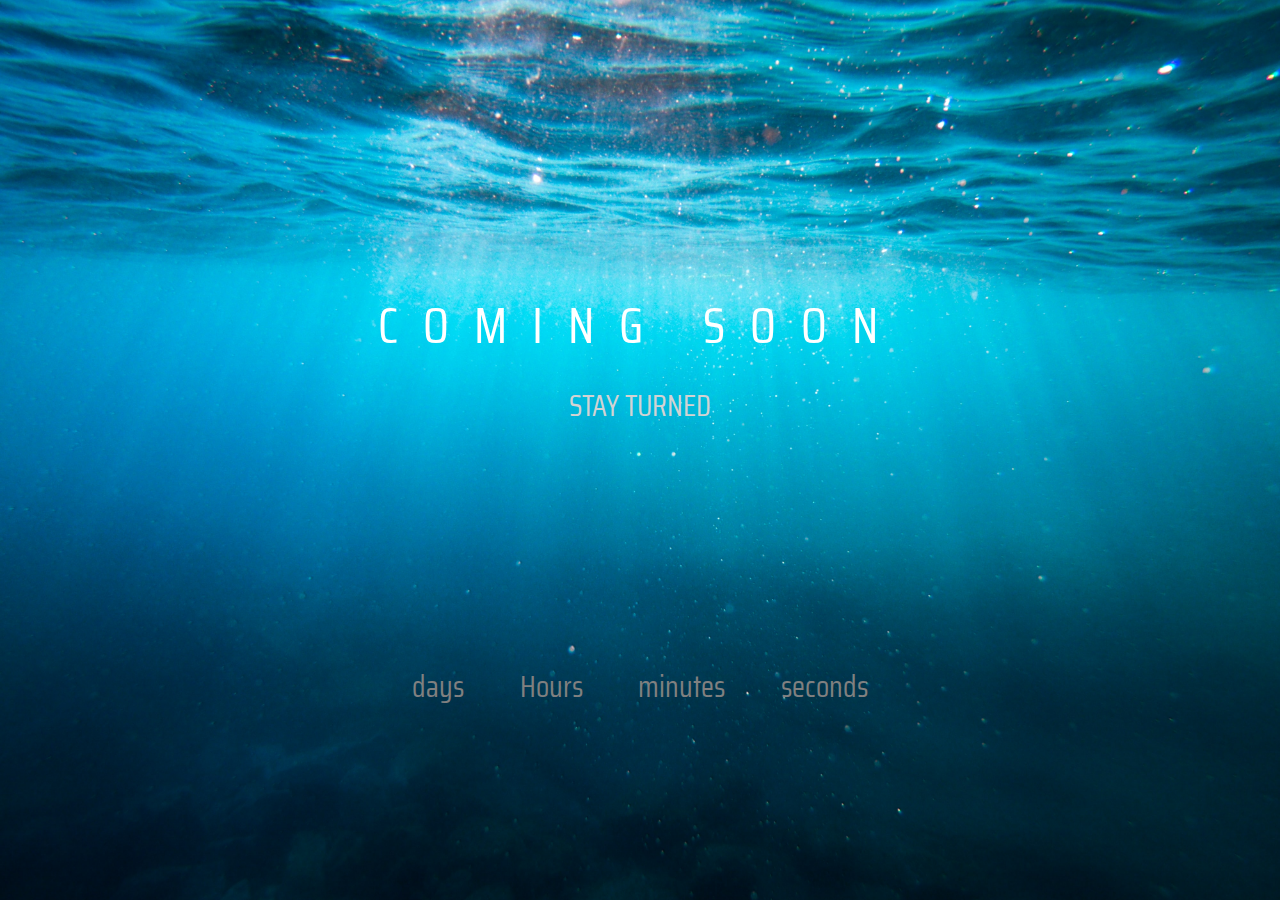
<file: countdown/index.html>
<!DOCTYPE html> <html lang="en"> <head>
    <title></title>
    <meta charset="UTF-8">
    <meta name="viewport" content="width=device-width, initial-scale=1">
    
      <!--Font-->
    <link rel="preconnect" href="https://fonts.googleapis.com">
    <link rel="preconnect" href="https://fonts.gstatic.com" crossorigin>
    <link href="https://fonts.googleapis.com/css2?family=Saira+Condensed:wght@400;700&display=swap" rel="stylesheet">

    <link href="style.css" rel="stylesheet">
  </head>
  <body>
    <div class="container">
      <div class="title">
        <p id="title">Coming soon</p>
        <p id="description">Stay turned</p>
      </div>
      <div class="container-countdown">
        <div class="display">
          <p id="days"></p>
          <p>days</p>
        </div>
        <div class="display">
          <p id="hours"></p>
          <p>Hours</p>
        </div>
        <div class="display">
          <p id="minutes"></p>
          <p>minutes</p>
        </div>
        <div class="display">
          <p id="seconde"></p>
          <p>seconds</p>
        </div>
      </div>
    </div>
    <script src="script.js"></script>
  </body>
</html>
</file>
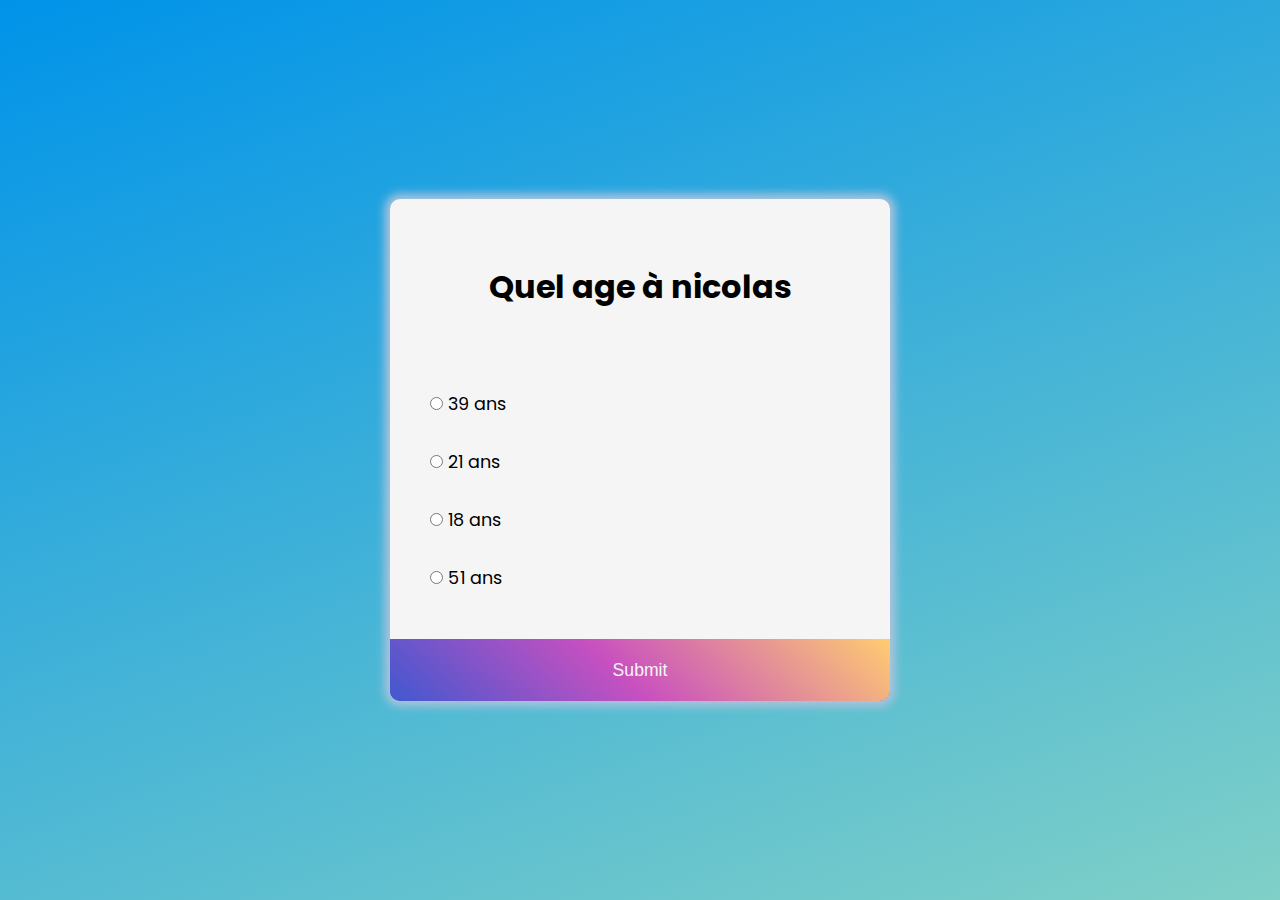
<file: Quizz/index.html>
<!DOCTYPE html>
<html lang="en">
  <head>
    <title>Quizz app</title>
    <meta charset="UTF-8">
    <meta name="viewport" content="width=device-width, initial-scale=1">
    <link href="style.css" rel="stylesheet">
  </head>
  <body>
    <div class="container-question" id="quizz">
      <p class="question" id="question-display">wich language most used 2020</p>
      <ul>
        <li class="answer">
          <input type="radio"  id="a" name="answer">
          <label for="a" id="answerA"></label>
        </li>
        <li class="answer">
          <input type="radio" id="b"  name="answer">
          <label for="b" id="answerB">Javascript</label>
        </li>
        <li class="answer">
          <input type="radio" id="c" name="answer">
          <label for="c" id="answerC">Java</label>
        </li>
        <li class="answer">
          <input type="radio" id="d" name="answer">
          <label for="d" id="answerD">Golang</label>
        </li>
      </ul>
      <button class="btn" type="submit" id="btnSubmit">Submit</button>
    </div>
    <div class="resume-quiz-hidden" id="result">
      <div class="score-display">
        <p class="score">score</p>
        <p id="score">10/10</p>
        <button class="btn" id="replay">Replay</button>
      </div>
      <div class="resume-correction" id="card-container">
      </div>
    </div>
    <script src="app.js"></script>
  </body>
</html>
</file>
<file: countdown/style.css>
*{
  box-sizing: border-box;
  margin: 0;
  padding: 0;
  text-decoration: none;
}

body{
  height: 100vh;
  width: 100vw;
  background: url("background.jpg") no-repeat;
  background-size: cover;
  background-position: center;
  display: flex;
  justify-content: center;
  align-items: center;
}

.container {
  height: 80%;
  width: 80%;
  background-size: contain;
  display: flex;
  flex-direction: column;
  justify-content: space-around;
  align-items: center;
  font-family: "Saira Condensed";
}

/*-----Title---------*/
.title{
  text-align: center;
  line-height: 3rem;
  text-transform: uppercase;
  color: white;
  margin-top: 7rem;
}

.title #title{
  letter-spacing: 25px;
  font-size: 50px;
}

.title #description{
  padding: 2rem 0;
  font-size: 30px;
  color: lightgray;
}


/*-----COUNTDOWN------*/

.container-countdown{
  width: 50%;
  display: flex;
  justify-content: space-around;
}


.display{
  text-align: center;
}


.display p:first-of-type{
  color: white;
  font-size: 100px;
  font-weight: 700;
}

.display p:last-of-type{
  color: gray;
  font-size: 30px;
}
</file>
<file: Quizz/style.css>
@import url('https://fonts.googleapis.com/css2?family=Poppins:wght@400;700&display=swap');
*{
  box-sizing: border-box;
  margin: 0;
  padding: 0;
} 

li{
  list-style: none;
}

body{
  min-width: 100vw ;
  height: 100vh;
  background-color: #0093E9;
  background-image: linear-gradient(160deg, #0093E9 0%, #80D0C7 100%);
  display: flex;
  justify-content: center;
  align-items: center;
  font-family: "Poppins";
}

.container-question{
  width: 500px;
  max-width: 50%;
  min-height: 500px;
  background-color: whitesmoke;
  border-radius: 10px;
  box-shadow:  0px 0px 10px 5px lightsteelblue;
  overflow: hidden;
  
}

.question{
  font-size: 2em;
  font-weight: 700;
  text-align: center;
  margin: 4rem auto;
  padding: 0 3rem;
}

.answer{
  font-size: 1.1em;
  padding: 1rem 2.5rem;
}

.answer:last-of-type{
  margin-bottom: 2rem;
}

.btn{
  width: 100%;
  background-color: #4158D0;
  background-image: linear-gradient(43deg, #4158D0 0%, #C850C0 46%, #FFCC70 100%);
  color: whitesmoke;
  border: none;
  font-size: 1.1em;
  padding: 1.3rem;
  cursor: pointer;
}


.btn:hover{
  background-image: linear-gradient(43deg, #4158D0 0%, #732C6E 46%, #B08A45 100%);
}

.hidden{
  visibility: hidden;
  display: none;
}

.resume-quiz-hidden{
  display:none;
}

.resume-quiz{
  min-width: 80%;
  min-height: 90%;
  display: flex;
  flex-direction: column;
  align-items: center;
  justify-content: space-around;
}
.score-display{
  min-width: 200px;
  min-height: 100px;
  background-color: white;
  border: none;
  border-radius: 10px;
  display: flex;
  flex-direction: column;
  justify-content: center;
  align-items: center;
  overflow: hidden;
  box-shadow: rgba(0, 0, 0, 0.35) 0px 5px 15px;
}

.resume-quiz .score{
  text-transform: uppercase;
  font-size: 25px;
  padding: 0.5rem 0;
}

.resume-quiz #score{
  font-size: 30px;
  letter-spacing: 0.5rem;
  margin-bottom: 0.5rem;
}

/*Correction question*/

.resume-correction{
  width: 100%;
  height: 70%;
  display: flex;
  justify-content: center;
  flex-wrap: wrap;
}


/*.resume-correction{
  width: 100%;
  height: 70%;
  display: grid; 
  grid-template-columns: 1fr 1fr 1fr 1fr;
}
*/

  

.correction-Card{
  width: 300px;
  height: 200px;
  margin: 2rem;
  border: none;
  border-radius: 10px;
  background-color: whitesmoke;
  display: flex;
  flex-direction: column;
  align-items: center;
  justify-content: space-evenly;
  box-shadow: rgba(0, 0, 0, 0.35) 0px 5px 15px;
}


/*Correction Card style*/

.title{
  font-size: 20px;
  text-align: center;
  margin: 1.5rem auto;
}

span{
  width: 90%;
  padding: 0.5rem;
  border-radius: 50px;
  margin-bottom: 1rem;
  text-align: center;
}

span:last-of-type{
  margin-bottom: 1rem;
}

.wrong{
  color: red;
  border: solid 1px red;
  text-decoration: line-through;
}

.right{
  color: green;
  border: solid 1px green;
}
</file>
